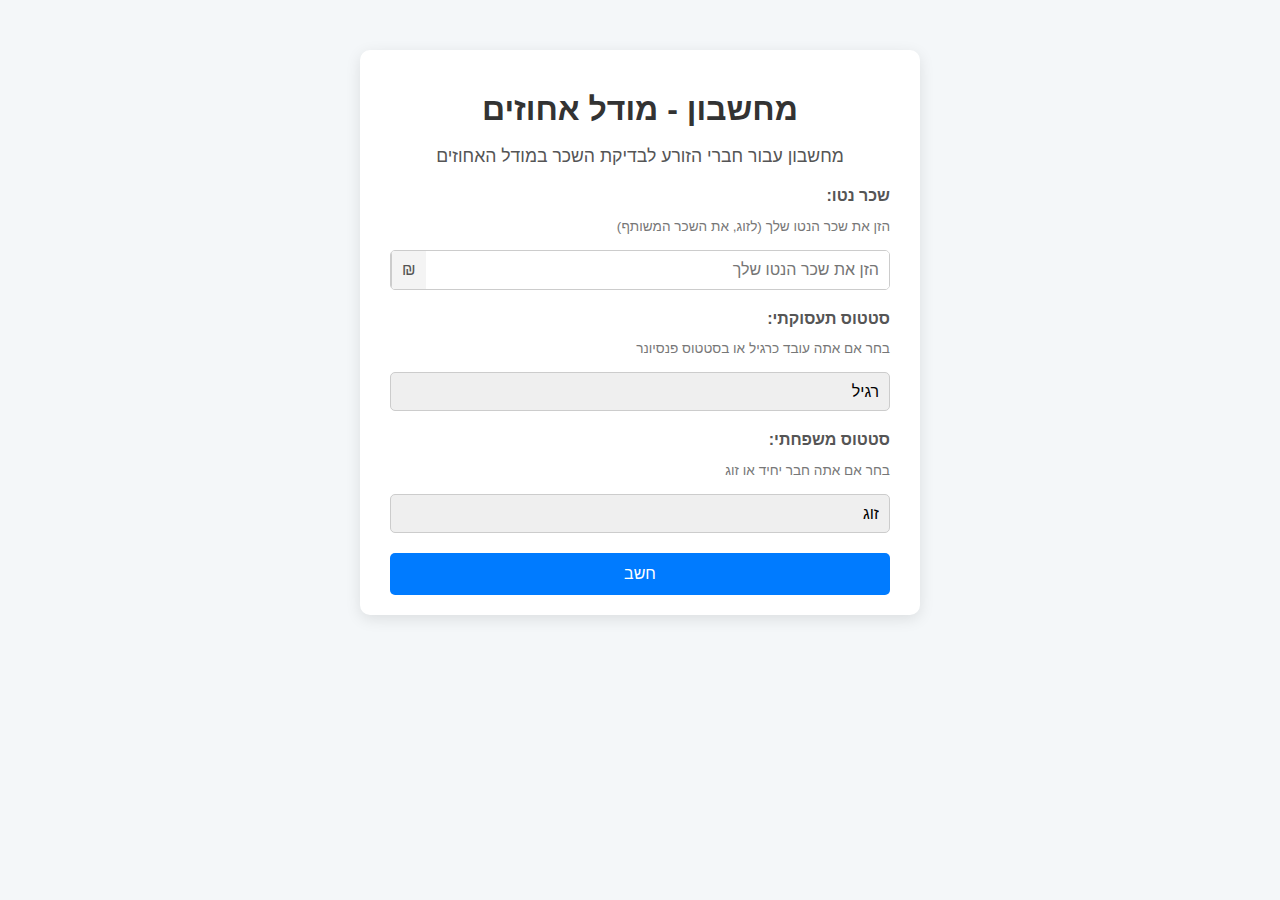
<file: index-temp.html>
<!DOCTYPE html>
<html lang="he">
<head>
  <meta charset="UTF-8">
  <meta name="viewport" content="width=device-width, initial-scale=1.0">
  <meta name="description" content="מחשבון לחישוב השכר לפי מודל האחוזים בקיבוץ הזורע">
  
  <!-- Open Graph Meta Tags -->
  <meta property="og:title" content="מחשבון מודל אחוזים קיבוץ הזורע">
  <meta property="og:description" content="מחשבון לחישוב השכר לפי מודל האחוזים בקיבוץ הזורע">
  <meta property="og:image" content="https://raw.githubusercontent.com/discowolf2000/salary-calculator/main/calc-og.jpg">
  <meta property="og:url" content="https://discowolf2000.github.io/salary-calculator/">
  <meta property="og:type" content="website">
  
  <!-- Twitter Card Meta Tags -->
  <meta name="twitter:card" content="summary_large_image">
  <meta name="twitter:title" content="מחשבון מודל אחוזים קיבוץ הזורע">
  <meta name="twitter:description" content="מחשבון לחישוב השכר לפי מודל האחוזים בקיבוץ הזורע">
  <meta name="twitter:image" content="https://raw.githubusercontent.com/discowolf2000/salary-calculator/main/calc-og.jpg">
  
  <title>מחשבון מודל אחוזים קיבוץ הזורע</title>

  <style>
    /* General Styling */
    body {
        font-family: 'Arial', sans-serif;
        background-color: #f4f7f9;
        margin: 0;
        padding: 0;
        direction: rtl; /* Fully Right-to-Left */
    }

    .container {
        max-width: 500px;
        margin: 50px auto;
        background: #ffffff;
        border-radius: 10px;
        box-shadow: 0 4px 15px rgba(0, 0, 0, 0.1);
        padding: 20px 30px;
        animation: slideIn 0.8s ease-in-out;
    }

    h1 {
        text-align: center;
        font-size: 2em;
        margin-bottom: 10px;
        color: #333;
        animation: fadeIn 1s ease-in-out;
    }

    .subtitle {
        text-align: center;
        font-size: 1.1em;
        margin-bottom: 20px;
        color: #555;
        animation: fadeIn 1.2s ease-in-out;
    }

    label {
        display: block;
        margin-bottom: 8px;
        font-weight: bold;
        color: #555;
        animation: fadeIn 1.2s ease-in-out;
    }

    .description {
        font-size: 0.85em;
        color: #777;
        margin-bottom: 16px;
        animation: fadeIn 1.2s ease-in-out;
    }

    .input-group {
        display: flex;
        align-items: center;
        justify-content: flex-start;
        border: 1px solid #ccc;
        border-radius: 5px;
        overflow: hidden;
        margin-bottom: 20px;
        animation: fadeIn 1.4s ease-in-out;
    }

    .input-group input {
        flex-grow: 1;
        padding: 10px;
        border: none;
        font-size: 1em;
    }

    .currency-symbol {
        background-color: #f4f4f4;
        padding: 10px;
        font-size: 1em;
        color: #555;
        border-left: 1px solid #ccc;
    }

    select {
        width: 100%;
        padding: 10px;
        border: 1px solid #ccc;
        border-radius: 5px;
        margin-bottom: 20px;
        font-size: 1em;
        appearance: none;
        animation: fadeIn 1.4s ease-in-out;
    }

    button {
        width: 100%;
        padding: 12px 20px;
        background-color: #007bff;
        border: none;
        border-radius: 5px;
        color: white;
        font-size: 1em;
        cursor: pointer;
        transition: background-color 0.3s ease, transform 0.2s ease;
        animation: fadeIn 1.6s ease-in-out;
    }

    button:hover {
        background-color: #0056b3;
        transform: scale(1.05);
    }

    #result {
        margin-bottom: 20px;
        padding: 15px;
        background-color: #f9fbfd;
        border: 1px solid #ddd;
        border-radius: 10px;
        display: none;
        animation: fadeIn 1s ease-in-out;
    }

    .result-title {
        font-size: 1.4em;
        margin-bottom: 10px;
        color: #333;
    }

    .deduction {
        color: #e57373; /* Light Red for Deductions */
        font-weight: bold;
    }

    #final-salary {
        font-size: 2em;
        font-weight: bold;
        color: #28a745;
    }

    .explanation {
        margin-top: 15px;
        font-size: 0.95em; /* Slightly smaller font size */
        color: #666; /* Slightly lighter shade */
        line-height: 1.6;
        border-top: 1px solid #ddd;
        padding-top: 10px;
    }

    .audio-section {
        margin-top: 15px;
    }

    .audio-section-title {
        font-size: 0.9em;
        color: #555;
        margin-bottom: 5px;
    }

    .audio-player {
        width: 100%; /* Full-width player */
        max-width: 300px; /* Set max width for smaller size */
        display: block;
        margin: 0 auto;
    }

    /* Animations */
    @keyframes fadeIn {
        from {
            opacity: 0;
        }
        to {
            opacity: 1;
        }
    }

    @keyframes slideIn {
        from {
            transform: translateY(-20px);
            opacity: 0;
        }
        to {
            transform: translateY(0);
            opacity: 1;
        }
    }
  </style>
</head>
<body>
    <div class="container">
        <h1>מחשבון - מודל אחוזים</h1>
        <p class="subtitle">מחשבון עבור חברי הזורע לבדיקת השכר במודל האחוזים</p>

        <!-- Results Section -->
        <div id="result">
            <p class="result-title">תוצאות:</p>
            <p><strong>הורדה לפי הסטטוס המשפחתי:</strong> <span id="family-deduction" class="deduction"></span></p>
            <p><strong>הורדה לפי הסטטוס התעסוקתי:</strong> <span id="work-deduction" class="deduction"></span></p>
            <p><strong>הורדה למס עזרה הדדית:</strong> <span id="help-deduction" class="deduction"></span></p>
            <p><strong>סך כל ההורדות:</strong> <span id="total-deductions" class="deduction"></span></p>
            <p><strong>שכר סופי:</strong> <span id="final-salary"></span></p>
            <div class="explanation" id="explanation"></div>
            <div class="audio-section">
                <p class="audio-section-title">ועכשיו, בואו נאזין לשיר...</p>
                <audio controls class="audio-player">
                    <source src="https://www.zemereshet.co.il/UserFiles/Media//yoram_haroe/YeshLanuOtoTov.mp3" type="audio/mpeg">
                    הדפדפן שלך לא תומך בהשמעת אודיו.
                </audio>
            </div>
        </div>

        <!-- Input Form -->
        <form id="calculator-form">
            <label for="net-salary">שכר נטו:</label>
            <p class="description">הזן את שכר הנטו שלך (לזוג, את השכר המשותף)</p>
            <div class="input-group">
                <input type="number" id="net-salary" name="net_salary" placeholder="הזן את שכר הנטו שלך" required>
                <span class="currency-symbol">₪</span>
            </div>

            <label for="employment-status">סטטוס תעסוקתי:</label>
            <p class="description">בחר אם אתה עובד כרגיל או בסטטוס פנסיונר</p>
            <select id="employment-status" name="employment_status">
                <option value="regular">רגיל</option>
                <option value="senior">פנסיונר</option>
            </select>
            
            <label for="family-status">סטטוס משפחתי:</label>
            <p class="description">בחר אם אתה חבר יחיד או זוג</p>
            <select id="family-status" name="family_status">
                <option value="single">יחיד</option>
                <option value="couple" selected>זוג</option> <!-- זוג is now the default -->
            </select>
            
            <button type="button" id="calculate-button">חשב</button>
        </form>
    </div>

    <script>
        function formatNumber(number) {
            return number.toLocaleString('en-US'); // Add commas for large numbers
        }

        document.getElementById("calculate-button").addEventListener("click", function () {
            const netSalary = parseFloat(document.getElementById("net-salary").value);
            const employmentStatus = document.getElementById("employment-status").value;
            const familyStatus = document.getElementById("family-status").value;

            if (isNaN(netSalary) || netSalary <= 0) {
                alert("אנא הזן שכר נטו תקין.");
                return;
            }

            let familyTax = 0, maxTax = 0;
            if (familyStatus === "single") {
                familyTax = 475;
                maxTax = 2500;
            } else if (familyStatus === "couple") {
                familyTax = 950;
                maxTax = 5000;
            }

            let workStatusDeduction = employmentStatus === "regular" ? netSalary * 0.07 : netSalary * 0.035;

            const totalTax = familyTax + workStatusDeduction;
            const cappedDeduction = Math.min(totalTax, maxTax);

            const helpDeduction = Math.ceil((netSalary - cappedDeduction) * 0.005);
            const finalSalary = Math.ceil(netSalary - cappedDeduction - helpDeduction);
            const totalDeductions = cappedDeduction + helpDeduction;

            document.getElementById("family-deduction").textContent = `-₪${formatNumber(Math.ceil(familyTax))}`;
            document.getElementById("work-deduction").textContent = `-₪${formatNumber(Math.ceil(workStatusDeduction))}`;
            document.getElementById("help-deduction").textContent = `-₪${formatNumber(helpDeduction)}`;
            document.getElementById("total-deductions").textContent = `-₪${formatNumber(totalDeductions)}`;
            document.getElementById("final-salary").textContent = `₪${formatNumber(finalSalary)}`;

            let explanation = `בואו נסביר איך זה עובד...<br>`;
            explanation += `מס על שכר הנטו שלך מחושב לפי הסטטוס התעסוקתי. עבורך `;
            explanation += employmentStatus === "regular" ? `כעובד רגיל ` : `כפנסיונר `;
            explanation += `אחוז המס הוא ${employmentStatus === "regular" ? "7%" : "3.5%"}.<br>`;
            explanation += `כמו כן יש מס אחיד לפי הסטטוס המשפחתי. `;
            explanation += familyStatus === "single"
                ? `עבורך כיחיד המס הוא ₪${formatNumber(familyTax)}.<br>`
                : `עבורכם כזוג המס הוא ₪${formatNumber(familyTax)}.<br>`;
            explanation += maxTax === cappedDeduction
                ? familyStatus === "single"
                    ? `כיוון שעברת את תקרת המס ₪${formatNumber(maxTax)}, המס שיורד לך הוא ₪${formatNumber(cappedDeduction)}.<br>`
                    : `כיוון שעברתם את תקרת המס ₪${formatNumber(maxTax)}, המס שיורד לכם הוא ₪${formatNumber(cappedDeduction)}.<br>`
                : `סך ההורדה הוא ₪${formatNumber(cappedDeduction)}.<br>`;
            explanation += `ממה שנשאר יורד מס קטן של עזרה הדדית בגובה ₪${formatNumber(helpDeduction)}.`;

            document.getElementById("explanation").innerHTML = explanation;

            document.getElementById("result").style.display = "block";
        });
    </script>
</body>
</html>
</file>
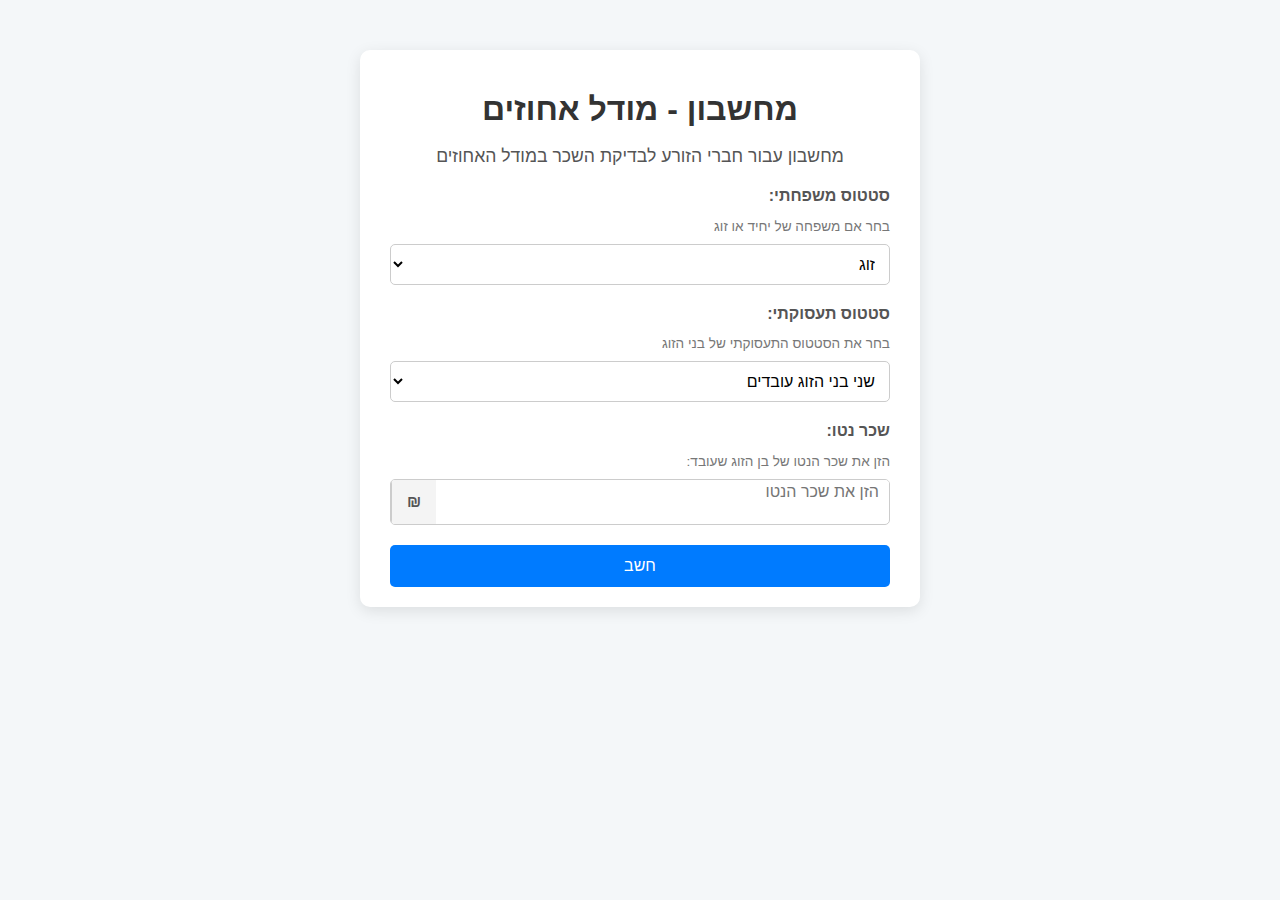
<file: new-calc.html>
<!DOCTYPE html>
<html lang="he">
<head>
  <meta charset="UTF-8">
  <meta name="viewport" content="width=device-width, initial-scale=1.0">
  <meta name="description" content="מחשבון לחישוב השכר לפי מודל האחוזים בקיבוץ הזורע">
  <meta property="og:title" content="מחשבון מודל אחוזים קיבוץ הזורע">
  <meta property="og:description" content="מחשבון לחישוב השכר לפי מודל האחוזים בקיבוץ הזורע">
  <meta property="og:image" content="https://raw.githubusercontent.com/discowolf2000/salary-calculator/main/calc-og.jpg">
  <meta property="og:url" content="https://discowolf2000.github.io/salary-calculator/">
  <meta property="og:type" content="website">
  <meta name="twitter:card" content="summary_large_image">
  <meta name="twitter:title" content="מחשבון מודל אחוזים קיבוץ הזורע">
  <meta name="twitter:description" content="מחשבון לחישוב השכר לפי מודל האחוזים בקיבוץ הזורע">
  <meta name="twitter:image" content="https://raw.githubusercontent.com/discowolf2000/salary-calculator/main/calc-og.jpg">
  <title>מחשבון - מודל אחוזים</title>
  <link rel="stylesheet" href="style.css">
</head>
<body>
  <div class="container">
    <h1>מחשבון - מודל אחוזים</h1>
    <p class="subtitle">מחשבון עבור חברי הזורע לבדיקת השכר במודל האחוזים</p>

    <!-- Results Section -->
    <div id="result" class="hidden">
      <p class="result-title">תוצאות:</p>
      <p><strong>הורדה לפי הסטטוס המשפחתי:</strong> <span id="family-deduction" class="deduction"></span></p>
      <p><strong>הורדה לפי הסטטוס התעסוקתי:</strong> <span id="work-deduction" class="deduction"></span></p>
      <p><strong>הורדה למס עזרה הדדית:</strong> <span id="help-deduction" class="deduction"></span></p>
      <p><strong>סך כל ההורדות:</strong> <span id="total-deductions" class="deduction"></span></p>
      <p><strong>שכר סופי:</strong> <span id="final-salary"></span></p>
      <div class="explanation" id="explanation"></div>
      <div class="audio-section">
        <p class="audio-section-title">ועכשיו, בואו נאזין לשיר...</p>
        <audio controls class="audio-player">
          <source src="https://www.zemereshet.co.il/UserFiles/Media//yoram_haroe/YeshLanuOtoTov.mp3" type="audio/mpeg">
          הדפדפן שלך לא תומך בהשמעת אודיו.
        </audio>
      </div>
    </div>

    <!-- Input Form -->
    <form id="calculator-form">
      <!-- Family Status -->
      <label for="family-status">סטטוס משפחתי:</label>
      <p class="description">בחר אם משפחה של יחיד או זוג</p>
      <select id="family-status" name="family_status">
        <option value="single">יחיד</option>
        <option value="couple" selected>זוג</option>
      </select>

      <!-- Work Status (Conditional) -->
      <div id="work-status-section">
        <label for="work-status">סטטוס תעסוקתי:</label>
        <p class="description">בחר את הסטטוס התעסוקתי של בני הזוג</p>
        <select id="work-status" name="work_status">
          <option value="both-working" selected>שני בני הזוג עובדים</option>
          <option value="one-working">בן זוג אחד עובד ואחד פנסיונר שלא עובד</option>
          <option value="none-working">שני בני הזוג פנסיונרים שלא עובדים</option>
        </select>
      </div>

      <!-- Net Salary -->
      <div id="net-salary-section">
        <label id="net-salary-label" for="net-salary">שכר נטו:</label>
        <p class="description">הזן את שכר הנטו של בן הזוג שעובד:</p>
        <div class="input-group">
          <input type="number" id="net-salary" name="net_salary" placeholder="הזן את שכר הנטו" required>
          <span class="currency-symbol">₪</span>
        </div>
      </div>

      <!-- Additional Message -->
      <div id="additional-message" class="hidden"></div>

      <button type="button" id="calculate-button">חשב</button>
    </form>
  </div>
  <script src="explanation.js"></script>
  <script src="script.js"></script>
</body>
</html>
</file>
<file: style.css>
/* General Styling */
body {
  font-family: 'Arial', sans-serif;
  background-color: #f4f7f9;
  margin: 0;
  padding: 0;
  direction: rtl;
}

.container {
  max-width: 500px;
  margin: 50px auto;
  background: #ffffff;
  border-radius: 10px;
  box-shadow: 0 4px 15px rgba(0, 0, 0, 0.1);
  padding: 20px 30px;
}

h1 {
  text-align: center;
  font-size: 2em;
  margin-bottom: 10px;
  color: #333;
}

.subtitle {
  text-align: center;
  font-size: 1.1em;
  margin-bottom: 20px;
  color: #555;
}

label {
  display: block;
  margin-bottom: 5px;
  font-weight: bold;
  color: #555;
}

.description {
  font-size: 0.85em;
  color: #777;
  margin-bottom: 10px;
}

/* Input Fields and Select Dropdowns */
input, select {
  width: 100%;
  padding: 10px;
  font-size: 1em;
  border: 1px solid #ccc;
  border-radius: 5px;
  margin-bottom: 20px;
  box-sizing: border-box;
  transition: border-color 0.3s ease-in-out;
}

input:focus, select:focus {
  border-color: #007bff;
  outline: none;
}

/* Styling for the salary input field group */
.input-group {
  display: flex;
  align-items: center;
  border: 1px solid #ccc;
  border-radius: 5px;
  overflow: hidden;
  margin-bottom: 20px;
  background-color: #fff;
  height: 46px; /* Consistent height for input and symbol */
  box-sizing: border-box;
}

.input-group input {
  flex: 1;
  padding: 0 10px;
  font-size: 1em;
  border: none;
  outline: none;
  height: 100%; /* Ensures the input height matches the group height */
  box-sizing: border-box;
}

.input-group .currency-symbol {
  display: flex;
  align-items: center;
  justify-content: center;
  background-color: #f4f4f4;
  padding: 0 15px;
  font-size: 1em;
  font-weight: bold;
  color: #555;
  height: 100%; /* Match the height of the input field */
  border-left: 1px solid #ccc; /* Add a separator between symbol and input */
  box-sizing: border-box;
}

/* Dropdown Styling */
select {
  background-color: #fff;
  cursor: pointer;
}

select option {
  font-size: 0.95em;
  padding: 5px;
}

/* Buttons */
button {
  width: 100%;
  padding: 12px 20px;
  background-color: #007bff;
  color: white;
  border: none;
  border-radius: 5px;
  font-size: 1em;
  cursor: pointer;
  transition: background-color 0.3s ease;
}

button:hover {
  background-color: #0056b3;
}

/* Hidden Elements */
.hidden {
  display: none;
}

/* Results Section */
#result {
  margin-bottom: 20px;
  padding: 15px;
  background-color: #f9fbfd;
  border: 1px solid #ddd;
  border-radius: 10px;
}

.result-title {
  font-size: 1.4em;
  margin-bottom: 10px;
  color: #333;
}

.deduction {
  color: #e57373;
  font-weight: bold;
}

#final-salary {
  font-size: 2em;
  font-weight: bold;
  color: #28a745;
}

/* Additional Message Section */
#additional-message {
  font-size: 1em; /* Reduced size for better readability */
  color: #0056b3; /* Prominent blue color */
  margin-top: 15px; /* Space above the message */
  margin-bottom: 15px; /* Space below the message */
  font-weight: 500; /* Slightly reduced font weight */
  text-align: center;
}

/* Adjustments for smaller screens */
@media (max-width: 500px) {
  .input-group {
    height: 44px; /* Slightly reduced for smaller screens */
  }
  button {
    font-size: 0.9em;
  }
  #additional-message {
    font-size: 0.9em; /* Adjust message font for small screens */
  }
}
</file>
